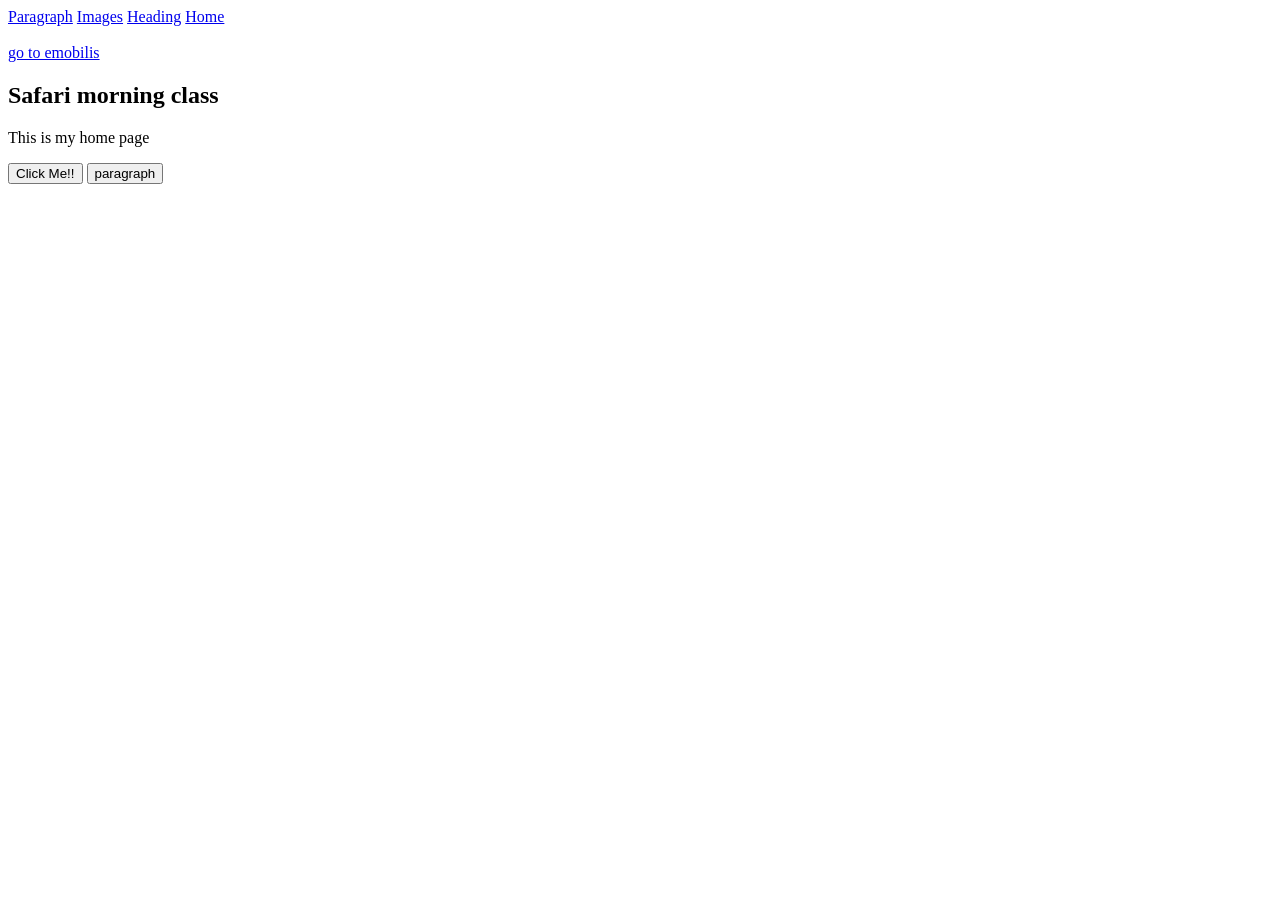
<file: index.html>
<!DOCTYPE html>
<html lang="en">
<head>
    <link rel="shortcut icon" href="assets/images/yilei-jerry-bao-_FzUZYliQ1M-unsplash.jpg" type="image/x-icon">
    <meta charset="UTF-8">
    <meta name="viewport" content="width=device-width, initial-scale=1.0">
    <title>Home</title>
</head>
<body>
    <a href="paragraph.html">Paragraph</a>
    <a href="images.html">Images</a>
    <a href="heading.html">Heading</a>
    <a href="index.html">Home</a><br><br>

    <a href="https://www.emobilis.com/"target= "blank"> go to emobilis</a>
    <h2>Safari morning class</h2>
    <p>This is my home page</p>
    <button type="button">Click Me!!</button>
  <a href="paragraph.html"><button>paragraph</button></a>
    
</body>
</html>
</file>
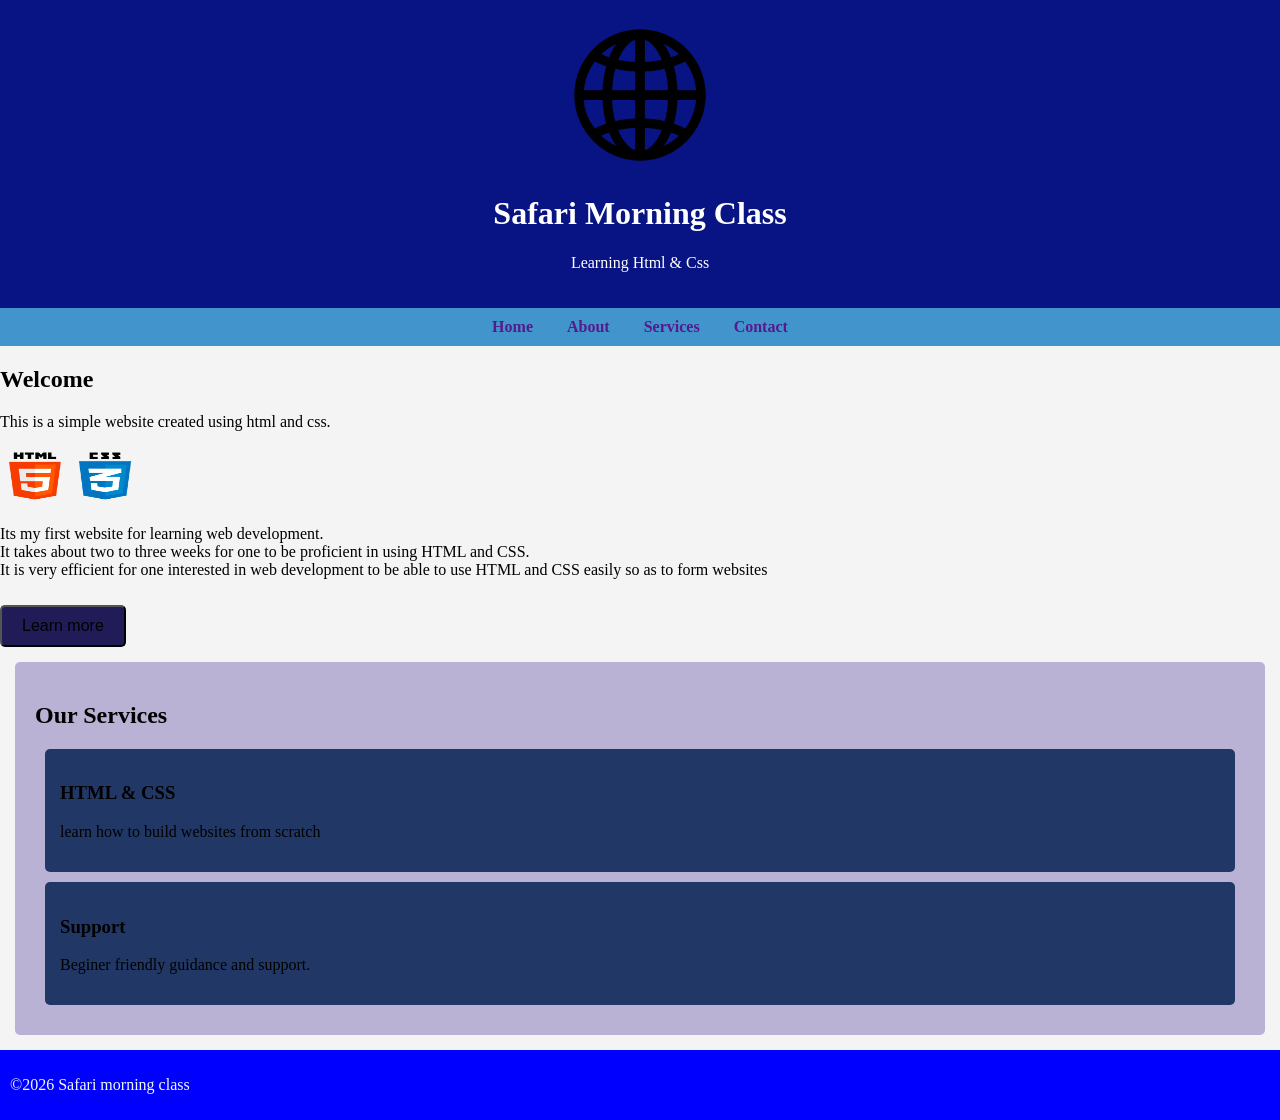
<file: assignment.html>
<!DOCTYPE html>
<html lang="en">
<head>
    
    <link rel="stylesheet" href="assets/css/style2.css">
    <meta charset="UTF-8">
    <meta name="viewport" content="width=device-width, initial-scale=1.0">
    <title> My Website</title>
</head>
<body>
    <!--start header-->
    <div class="header">
      <img src="assets/images/website.png" alt="" width="150" length="75"> 
        <h1>Safari Morning Class</h1>
        <p>Learning Html & Css</p>
    </div>   
    <!--start navigation-->
    <div class="nav"> 
        <a href="">Home</a>
        <a href="">About</a>
        <a href="">Services</a>
        <a href="">Contact</a>
    </div>
    <!--welcome section-->
    <div class="welcome">
        <h2>Welcome</h2>
        <p>This is a simple website created using html and css. <br>
            <img src="assets/images/[CITYPNG.COM]HTML5 CSS3 Logos Icons FREE PNG - 2000x2000.png" alt="" height="90" width="140">
            <br> Its my first website for learning web development. <br> It takes about two to three weeks for one to be proficient 
            in using HTML and CSS.
            <br>It is very efficient for one interested in web development to
            be able to use HTML and CSS easily so as to form websites
        </p>
        <a href="tables.html"></a><button class="btn" type="button">Learn more</button>
    </div>
    <!--service section-->
    <div class="service">
        <h2>Our Services</h2>
        <div class="card">
            <h3>HTML & CSS</h3>
            <p>learn how to build websites from scratch</p>
        </div>
        <div class="card">
            <h3>Support</h3>
            <p>Beginer friendly guidance and support.</p>
        </div>
    </div>
    <!--footer-->
    <footer>
        <div class="footer">
            <p>&copy;2026 Safari morning class</p>

        </div>

        </footer>
 
    
        
    
</body>
</html>
</file>
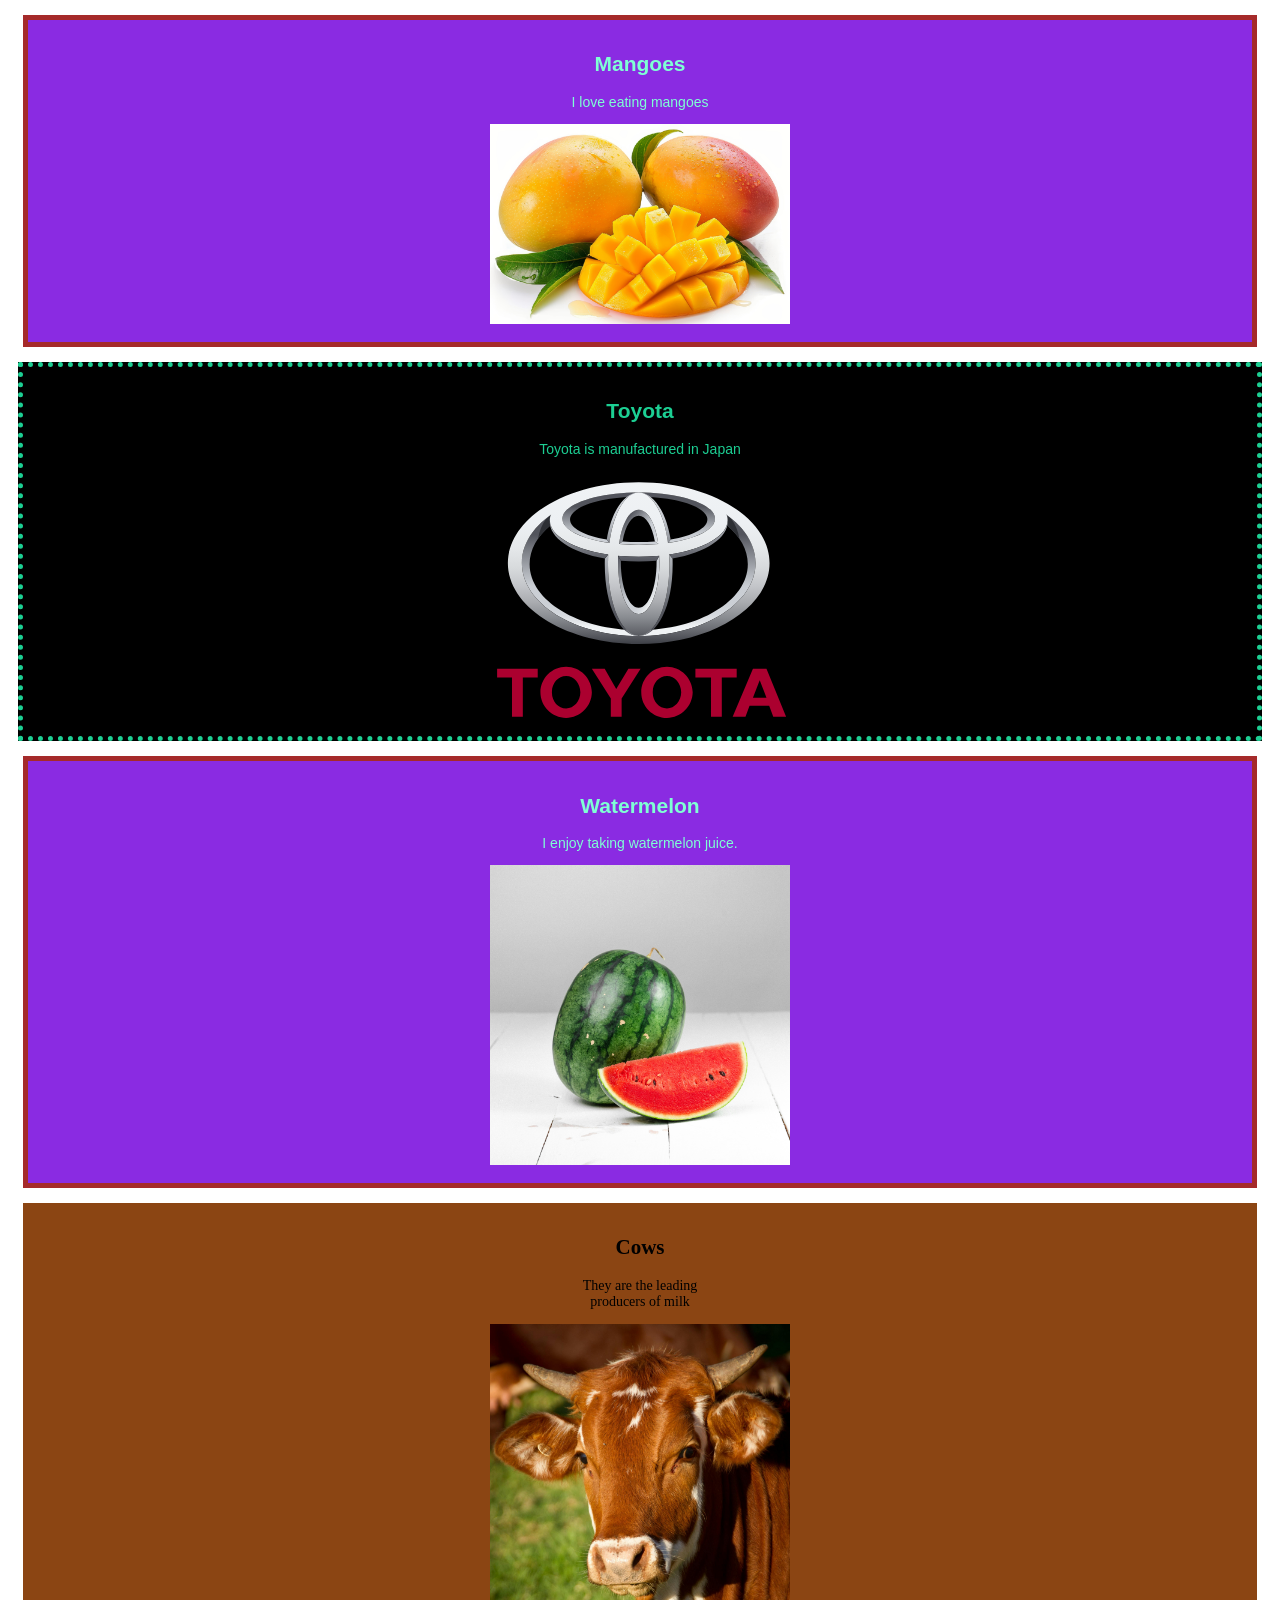
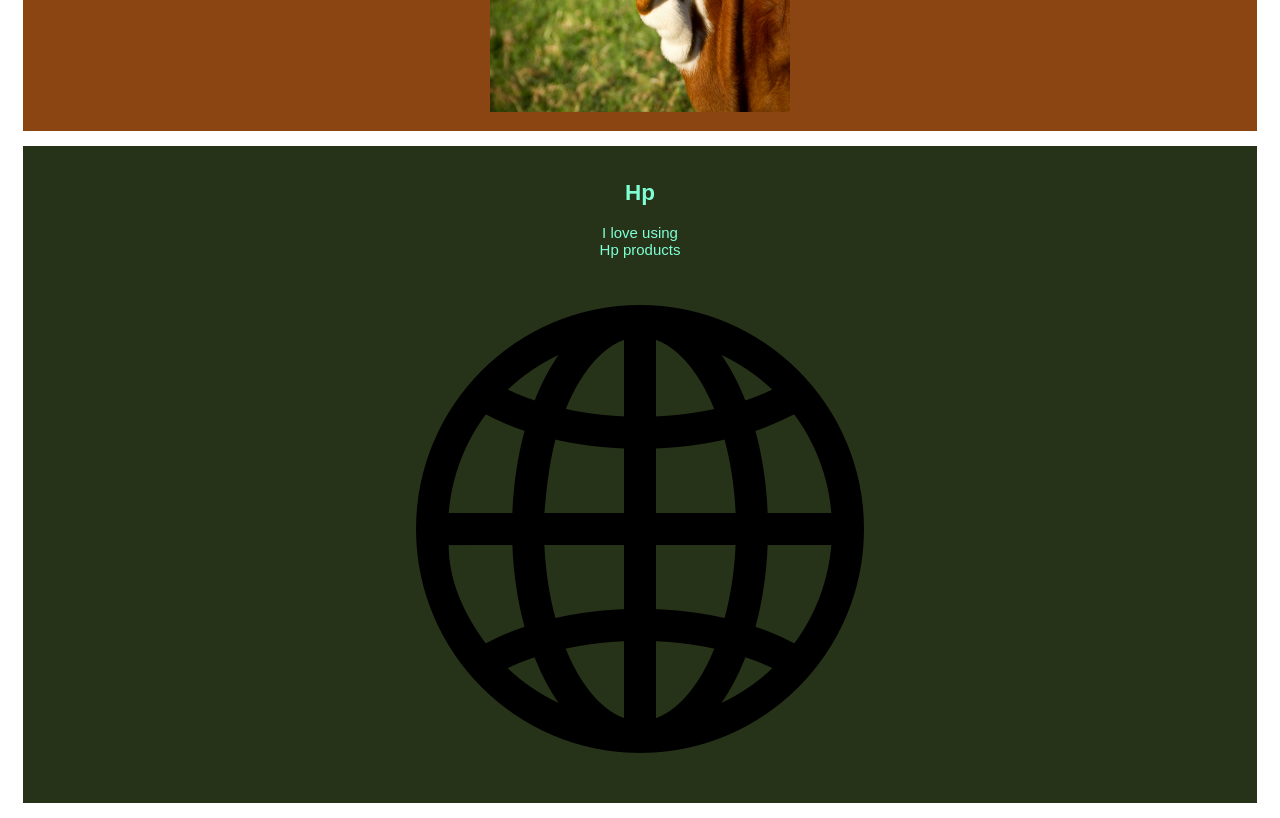
<file: divs.html>
<!DOCTYPE html>
<html lang="en">
<head>
    <meta charset="UTF-8">
    <meta name="viewport" content="width=device-width, initial-scale=1.0">
    <title>Divs</title>
    <link rel="Stylesheet" href="assets/css/urembo2.css">
</head>
<body>
    <div class="fruits">
        <h2>Mangoes</h2>
        <p>I love eating mangoes</p>
        <img src="assets/images/mango-still-life.jpg" alt="" width="300" length="150">
    </div>
    <div class="cars">
        <h2>Toyota</h2>
        <p>Toyota is manufactured in Japan</p>
        <img src="assets/images/toyota-7.svg" width="300" length="150">
         </div>
        <div class="fruits">
            <h2>Watermelon</h2>
            <p>I enjoy taking watermelon juice.</p>
            <img src="assets/images/art-rachen-izi5AnlbRIA-unsplash.jpg" alt="" width="300" length="150">
    </div>
    <div class="Animals">
        <h2>Cows</h2>
        <p>They are the leading <br>producers of milk</p>
        <img src="assets/images/pexels-pixabay-51311.jpg " alt="" width="300" length="150">
    </div>
    <div id="computer">
        <h2>Hp</h2>
        <p>I love using <br>Hp products</p>
        <img src="assets/images/website.png" alt="">

    </div>
</body>
</html>
</file>
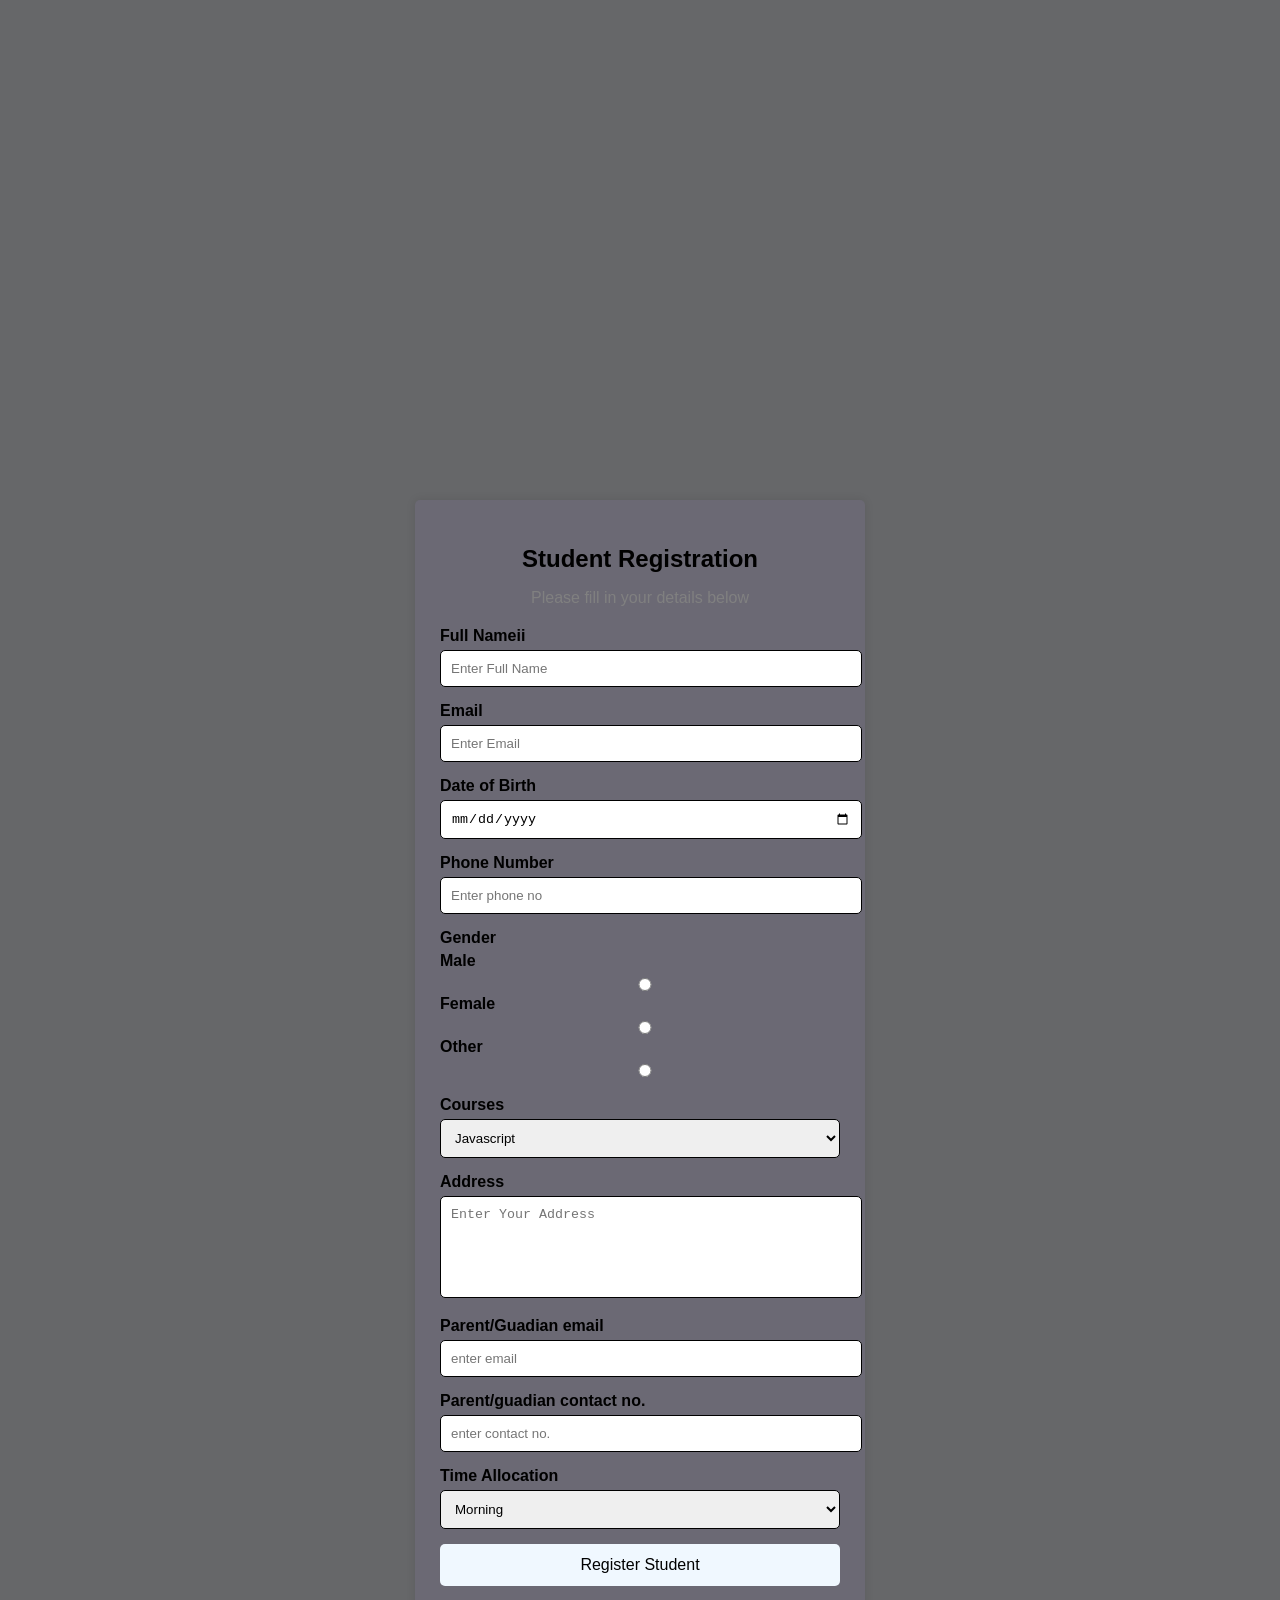
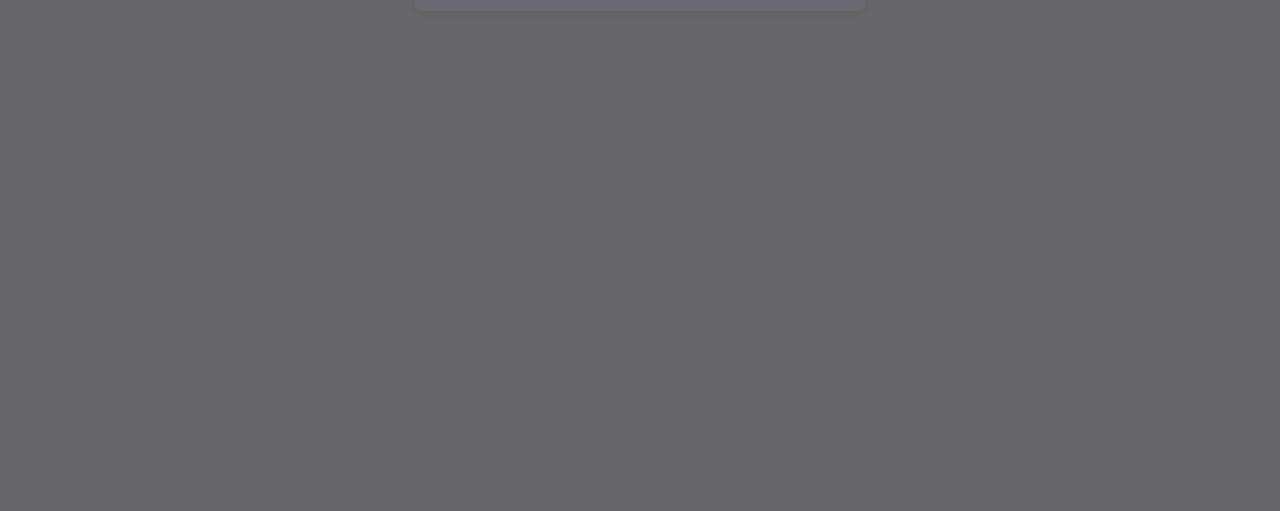
<file: forms.html>
<!DOCTYPE html>
<html lang="en">
<head>
    <link rel="stylesheet" href="assets/css/mystyle.css">
    <meta charset="UTF-8">
    <meta name="viewport" content="width=device-width, initial-scale=1.0">
    <title> Student Registration Form</title>
</head>
<body>
    <div class="form-container">
        <h2>Student Registration</h2>
        <p>Please fill in your details below</p>
        <form action="">
            <div class="form-group">
                <label for="">Full Nameii</label>
                <input type="text" placeholder="Enter Full Name" required>
            </div>
            <div class="form-group">
                <label for="">Email</label>
            <input type="email" placeholder="Enter Email" required>
            </div>
            <div class="form-group">
                <label for=""> Date of Birth</label>
                <input type="date" required> 
            </div>
            <div class="form-group">
                <label for="">Phone Number </label>
                <input type="text" placeholder="Enter phone no" required>
            </div>
            <div class="form-group">
                <label class="lab" for="">Gender</label>
                <label for="">Male</label>
                <input type="radio" name="gender" id="">
                <label for="">Female</label>
                <input type="radio" name="gender">
                <label for="">Other</label>
                <input type="radio" name="gender">
                
                
                
            </div>
            <div class="form-group">
                <label for="">Courses</label>
                <select name="" id="">
                    <option value="js">Javascript</option>
                    <option value="web">Web development</option>
                    <option value="cyber">Cyber security</option>
                    <option value="DS">Data Science</option>
                    <option value="">Mobile App Development</option>
                </select>
            </div>
            <div class="form-group">
                <label for="">Address</label>
                <textarea placeholder="Enter Your Address" name="Address" id=""></textarea>
            </div>
            <div class="form-group">
                <label for="">Parent/Guadian email</label>
                <input type="email" placeholder="enter email" required>
            </div>
            <div class="form-group">
                <label for="">Parent/guadian contact no.</label>
                <input type="text" placeholder="enter contact no." required>
            </div>
            <div class="form-group">
                <label for="">Time Allocation</label>
               <select name="" id="">
                 <option value="">Morning</option>
                <option value="">Mid Morning</option>
                <option value="">Afternoon</option>
               </select>

            </div>
            <button class="btn">Register Student</button>
            
                 
            
        </form>
    </div>   
</body>
</html>
</file>
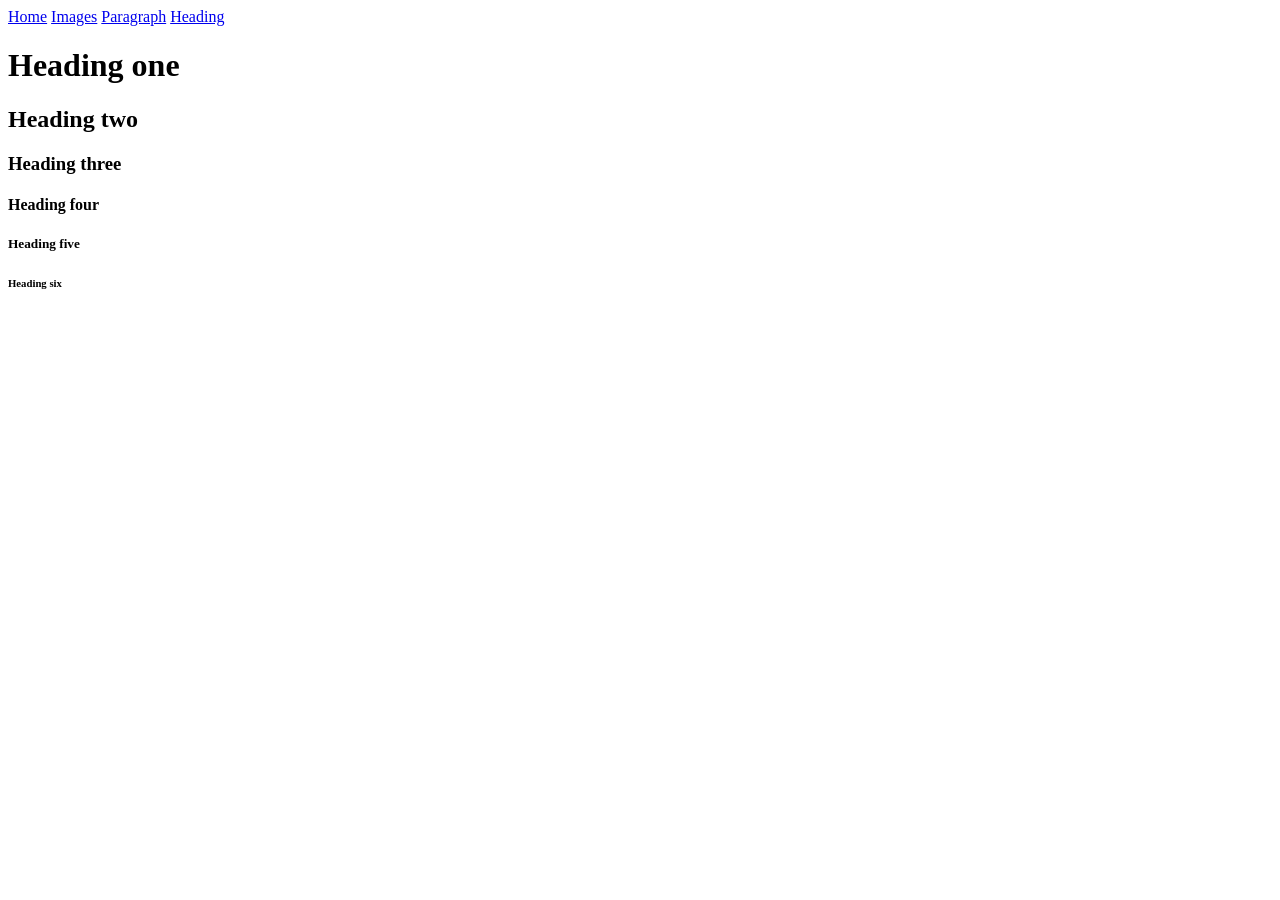
<file: heading.html>
<!DOCTYPE html>
<html lang="en">
<head>
    <meta charset="UTF-8">
    <meta name="viewport" content="width=h1, initial-scale=1.0">
    <title>Heading</title>
</head>
<body>
    <a href="index.html">Home</a>
    <a href="images.html">Images</a>
    <a href="paragraph.html">Paragraph</a>
    <a href="heading.html">Heading</a>
    <h1 >Heading one</h1>
    <h2>Heading two</h2>
    <h3>Heading three</h3>
    <h4>Heading four</h4>
    <h5>Heading five</h5>
    <h6>Heading six</h6>
</body>
</html>
</file>
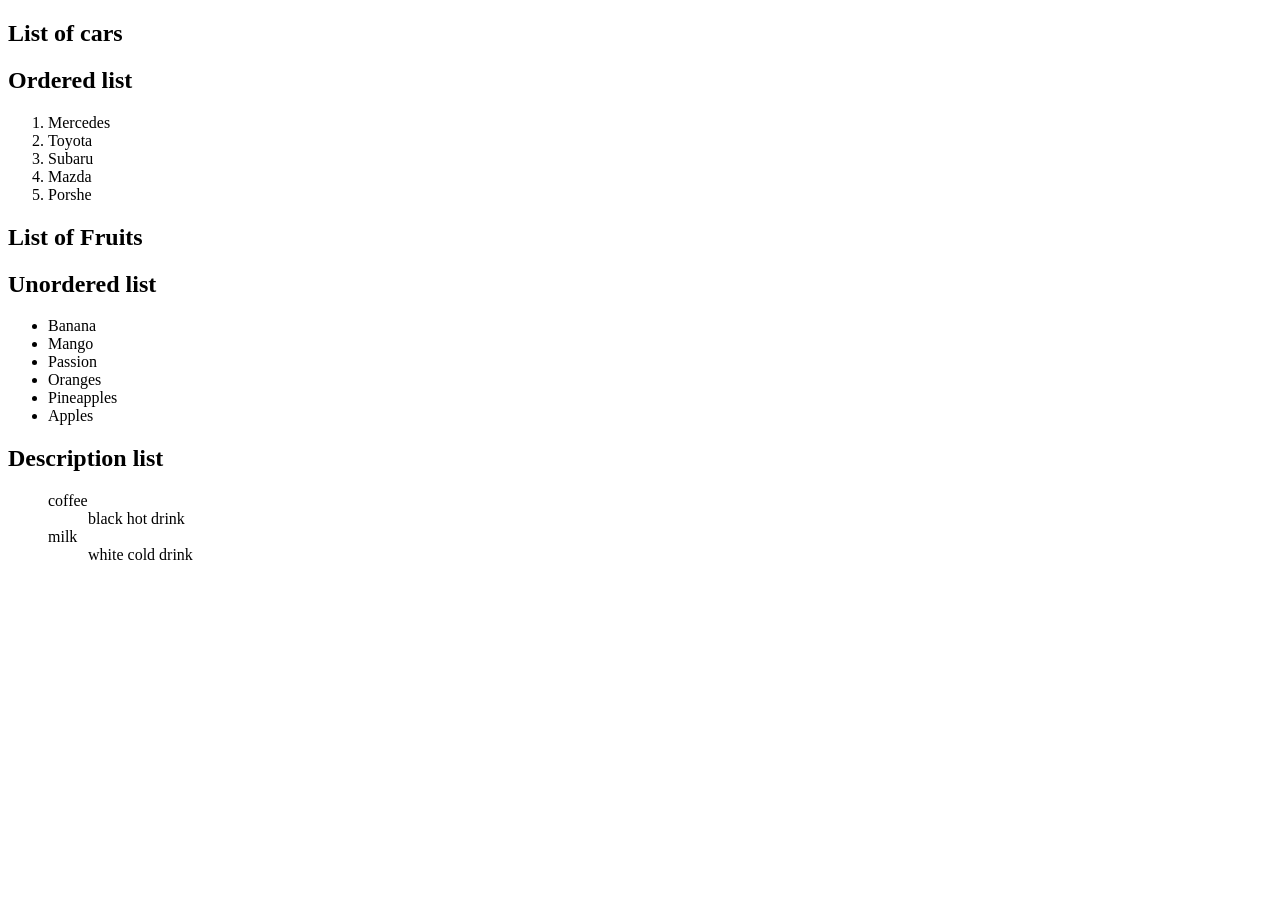
<file: list.html>
<!DOCTYPE html>
<html lang="en">
<head>
    <meta charset="UTF-8">
    <meta name="viewport" content="width=device-width, initial-scale=1.0">
    <title>List</title>
</head>
<body>
  <h2>List of cars</h2>
  <h2>Ordered list</h2>
  <ol>
    <li>Mercedes</li>
    <li>Toyota</li>
    <li>Subaru</li>
    <li>Mazda</li>
    <li>Porshe</li>
  </ol>
  <div class="dark">
    <h2>List of Fruits</h2>  
  <h2>Unordered list</h2>
  </div>
  <ul>
    <li>Banana</li>
    <li>Mango</li>
    <li>Passion</li>
    <li>Oranges</li>
    <li>Pineapples</li>
    <li>Apples</li>
  </ul>
  <h2>Description list</h2>
  <ul>
    <dt>coffee</dt>
    <dd>black hot drink</dd>
    <dt>milk</dt>
    <dd>white cold drink</dd>
  </ul>

</body>
</html>
</file>
<file: assets/css/style2.css>
body{
    font-family: 'Times New Roman', Times, serif;
    margin: 0;
    background-color: #f4f4f4;
}
.header{
    background-color: #081483;
    color: white;
    text-align: center;
    padding: 20px;
   

}
.nav{
    background-color: rgb(66, 149, 204);
    text-align: center;
    padding: 10px;
}
.nav a{
    text-decoration: none;
    margin: 0 15px;
    font-weight: bold;

}
.nav a:hover{
    text-decoration: underline;
    background-color: black;
    padding: 10px;
    
}
.service{
background-color: rgb(185, 178, 212);
padding: 20px;
margin: 15px;
border-radius: 5px;

}
.card{
    background-color: rgb(33, 56, 102);
    padding: 15px;
    margin: 10px;
    border-radius: 5px;
    
}
.btn{
    background-color: rgb(33, 27, 88);
    color: black;
    padding: 10px 20px;
    margin-top: 10px;
    font-size: 16px;
    border-radius: 5px;
    cursor: pointer;
    text-align: center;
    
}
.footer{
    background-color: blue;
    color: aliceblue;
    padding: 10px;

}
</file>
<file: assets/css/urembo2.css>
.fruits{
    background-color: blueviolet;
    border: 5px solid brown;
    padding: 15px;
    margin: 15px;
    color: aquamarine;
    font-family: 'Lucida Sans', 'Lucida Sans Regular', 'Lucida Grande', 'Lucida Sans Unicode', Geneva, Verdana, sans-serif;
    font-size: 14px;
    text-align: center;
}
    
.cars{
    background-color: rgb(0, 0, 0);
    border: 5px dotted;
    padding: 15px;
    margin: 10px;
    color: rgb(28, 207, 147);
    font-family: 'Lucida Sans', 'Lucida Sans Regular', 'Lucida Grande', 'Lucida Sans Unicode', Geneva, Verdana, sans-serif;
    font-size: 14px;
    text-align: center;
    
}
.Animals{
    background-color: saddlebrown;
    border: 2px wheat;
    padding: 15px;
    margin: 15px;
    color: black;
    font-size: 14px;
    font-family: 'Times New Roman', Times, serif;
    text-align: center;
   
}
#computer{
    background-color: rgb(38, 51, 25);
    border: 2px black;
    padding: 15px;
    margin: 15px;
    color: aquamarine;
    font-family: 'Lucida Sans', 'Lucida Sans Regular', 'Lucida Grande', 'Lucida Sans Unicode', Geneva, Verdana, sans-serif;
    font-size: 15px;
    text-align: center;
    
}
</file>
<file: assets/css/mystyle.css>
body{
    font-family: Arial, Helvetica, sans-serif;
    margin: 0;
    padding: 0;
    background-color: rgb(102, 103, 105);
}
.form-container{
    width: 400px;
    background-color: rgb(107, 105, 116);
    margin: 500px auto;
    padding: 25px;
    border-radius: 5px;
    box-shadow: 0 0 10px rgba(0,0,0,0.1);
}
.form-container h2{
    text-align: center;
    margin-bottom: 5px;

}.form-container p{
    text-align: center;
    color: gray;
    margin-bottom: 20px;
}
.form-group{
    margin-bottom: 15px;

}
.form-group label{
    display: block;
    margin-bottom: 5px;
   font-weight: bold;
}
.form-group input,
.form-group select,
.form-group textarea{
width: 100%;
padding: 10px;
border-radius: 5px;
border: 1px solid black;


}
.form-group textarea{
    resize: none;
    height: 80px;
   

}
.btn{
    width: 100%;
    background-color: aliceblue;
    color: black;
    border: none;
    padding: 12px;
    font-size: 16px;
    border-radius: 5px;
    cursor: pointer;
}
.lab{
    font-weight: bolder;
}
</file>
